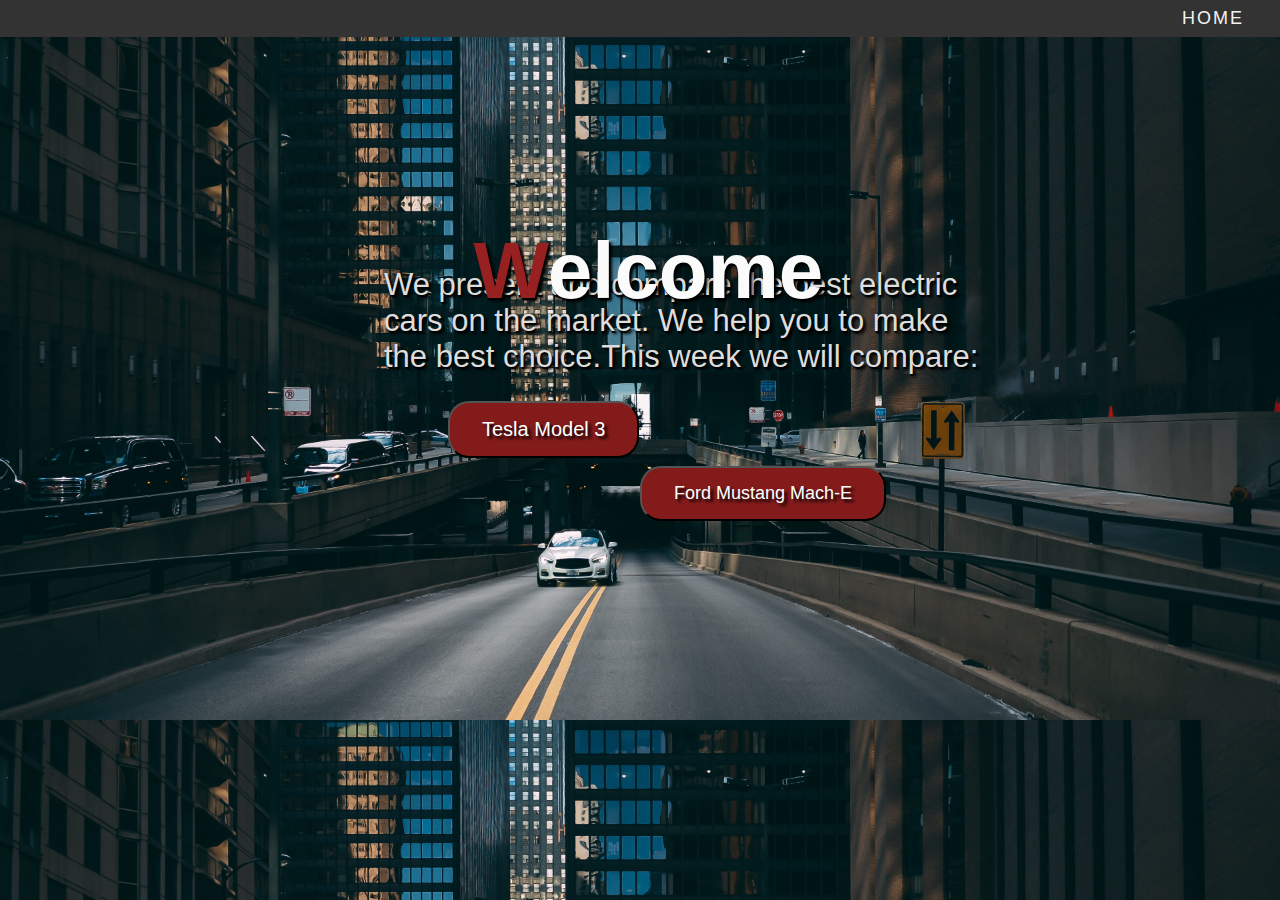
<file: carweb/index.html>
<!DOCTYPE html>
<html>
<head>
    <meta charset="UTF-8">
    <title>Home Paje</title>
    <link rel="stylesheet" href="style.css">
</head>
<body>
    <div class="navbar">
        <ul>
        <a class="active" href="file:///C:/Users/Teodora/Dropbox/PC/Desktop/carweb/index.html"><i class="fa fa-fw fa-home"></i> Home</a>
  
        </ul>​

</div> 
<content>
<h1><span>W</span>elcome</h1>

<p>We present and compare the best 
    electric <br>cars on the market. We help you to make<br> the best choice.This week we will compare:</p>
    <a href="C:/Users/Teodora/Dropbox/PC/Desktop/carweb/index2.html">
    <button class="button1 button1">Tesla Model 3</button>
    </a>
<a href="C:/Users/Teodora/Dropbox/PC/Desktop/carweb/index3.html">
    <button class="button2 button2">Ford Mustang Mach-E</button>
</a>
</content>


</div>
</div>
    </div>
</body>
</html>
</file>
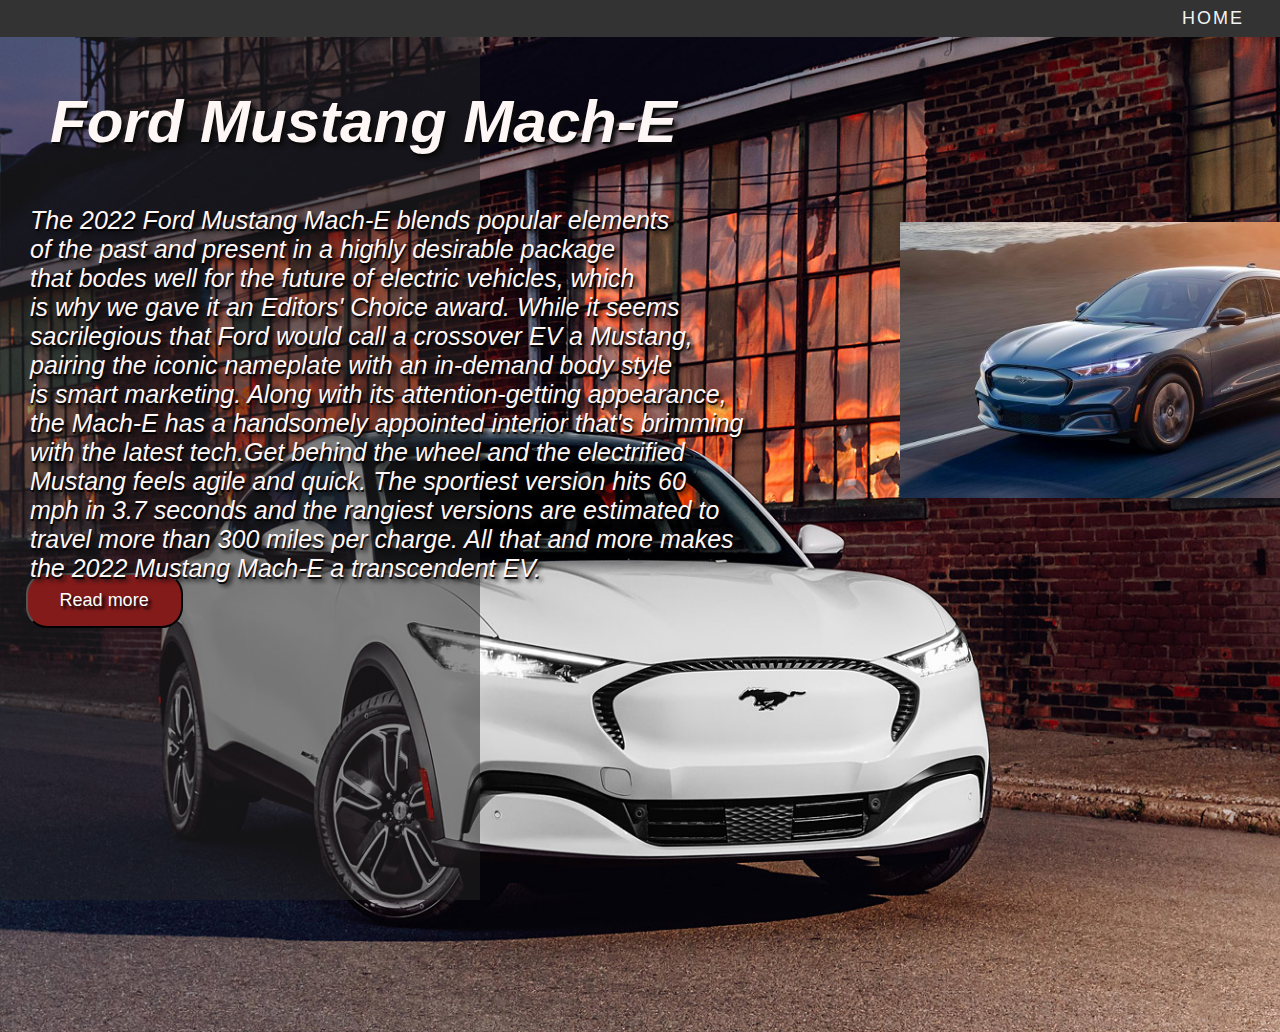
<file: carweb/FordM-E.html>
<!DOCTYPE html>
<html>
<head>
    <meta charset="UTF-8">
    <title>Home Paje</title>
    <link rel="stylesheet" href="style3.css">
</head>
<body>
    <div class="navbar">
        <ul>
        <a class="active" href="file:///C:/Users/Teodora/Dropbox/PC/Desktop/carweb/homePage.html"><i class="fa fa-fw fa-home"></i> Home</a>

        </ul>
</div>        <content> 
    <h1> Ford Mustang Mach-E</h1>
    <p>The 2022 Ford Mustang Mach-E blends popular elements <br>
        of the
past and present in a highly desirable package <br>that bodes
well for the future of electric vehicles, which<br> is why we
gave it an Editors' Choice award. While it seems<br> sacrilegious
that Ford would call a crossover EV a Mustang,<br> pairing the iconic 
nameplate with an in-demand body style<br> is smart marketing. Along 
with its attention-getting appearance,<br> the Mach-E has a handsomely
appointed interior that's brimming <br>with the latest tech.Get behind the wheel and the electrified<br> Mustang feels agile
 and quick. The sportiest version hits 60 <br>mph in 3.7 seconds and the
 rangiest versions are estimated to<br> travel more than 300 miles per
charge. All that and more makes<br> the 2022 Mustang Mach-E a transcendent EV.


        </p>
</content>
<a>
<a href="readMoreFord.docx">
<button class="button2 button2">Read more</button>
</a>


    <div class="bg">
    </div>
    </div>
   <div class="wrapper">
  <img src="fifi.jpg">
  <img src="fordin.jpg">
  
</div>

    
</body>
</html>
</file>
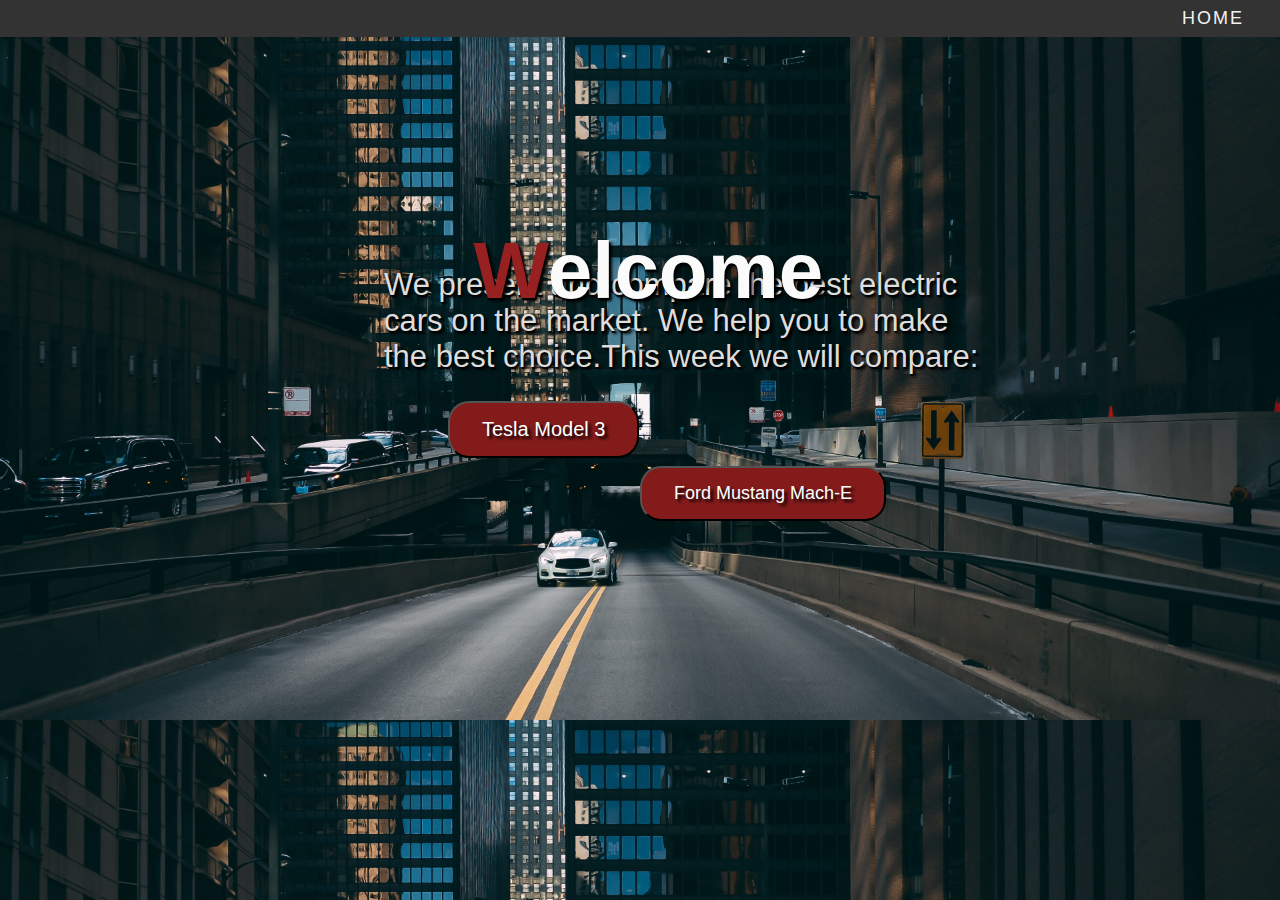
<file: carweb/homePage.html>
<!DOCTYPE html>
<html>
<head>
    <meta charset="UTF-8">
    <title>Home Paje</title>
    <link rel="stylesheet" href="style.css">
</head>
<body>
    <div class="navbar">
        <ul>
        <a class="active" href="file:///C:/Users/Teodora/Dropbox/PC/Desktop/carweb/index.html"><i class="fa fa-fw fa-home"></i> Home</a>
  
        </ul>​

</div> 
<content>
<h1><span>W</span>elcome</h1>

<p>We present and compare the best 
    electric <br>cars on the market. We help you to make<br> the best choice.This week we will compare:</p>
    <a href="file:///C:/Users/Teodora/Dropbox/PC/Desktop/carweb/TeslaM3.html">
    <button class="button1 button1">Tesla Model 3</button>
    </a>
<a href="file:///C:/Users/Teodora/Dropbox/PC/Desktop/carweb/FordM-E.html">
    <button class="button2 button2">Ford Mustang Mach-E</button>
</a>
</content>


</div>
</div>
    </div>
</body>
</html>
</file>
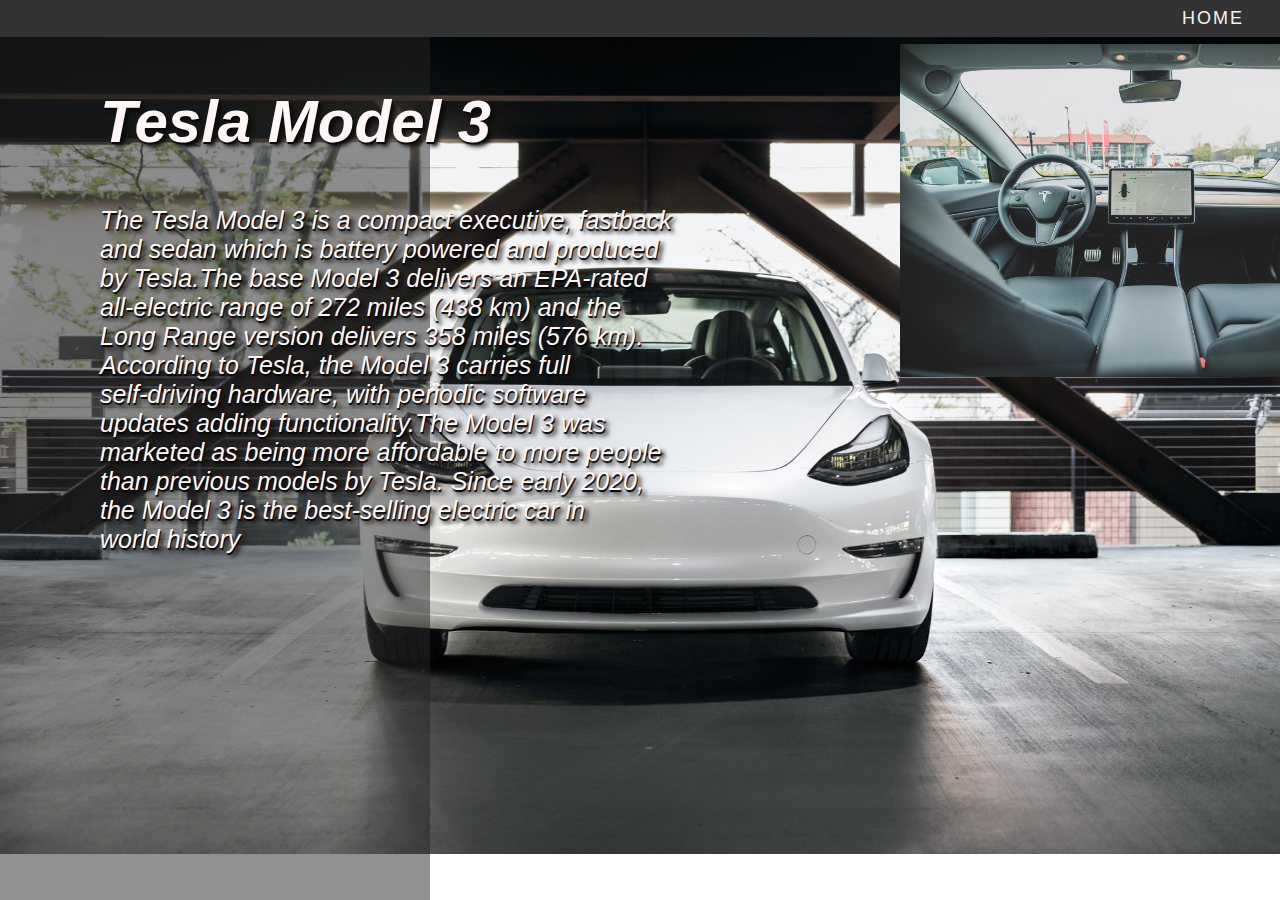
<file: carweb/index2.html>
<!DOCTYPE html>
<html>
<head>
    <meta charset="UTF-8">
    <title>Home Paje</title>
    <link rel="stylesheet" href="style2.css">
</head>
<body>
    <div class="navbar">
        <ul>
        <a class="active" href="file:///C:/Users/Teodora/Dropbox/PC/Desktop/carweb/index.html"><i class="fa fa-fw fa-home"></i> Home</a>
        </ul>
</div>        <content> 
    <h1> Tesla Model 3</h1>
    <p>The Tesla Model 3 is a compact executive,
           fastback<br> and sedan which is 
        battery powered and produced<br> by Tesla.The base Model 3 delivers an EPA-rated<br> 
        all-electric range of 272 miles (438 km) and the<br> Long Range version delivers
        358 miles (576 km).<br> According to Tesla, the Model 3 carries full<br> self-driving 
        hardware, with periodic software<br> updates adding functionality.The Model 3 was<br>
        marketed as being more affordable to more people<br> than previous models by Tesla.
        Since early 2020, <br>the Model 3 is the best-selling electric car in<br> world history 
        </p>
</content>


    <div class="bg">
    </div>
    </div>
   <div class="wrapper">
  <img src="intesla.jpg">
  <img src="tesla3d.jpg">
  
</div>

    
</body>
</html>
</file>
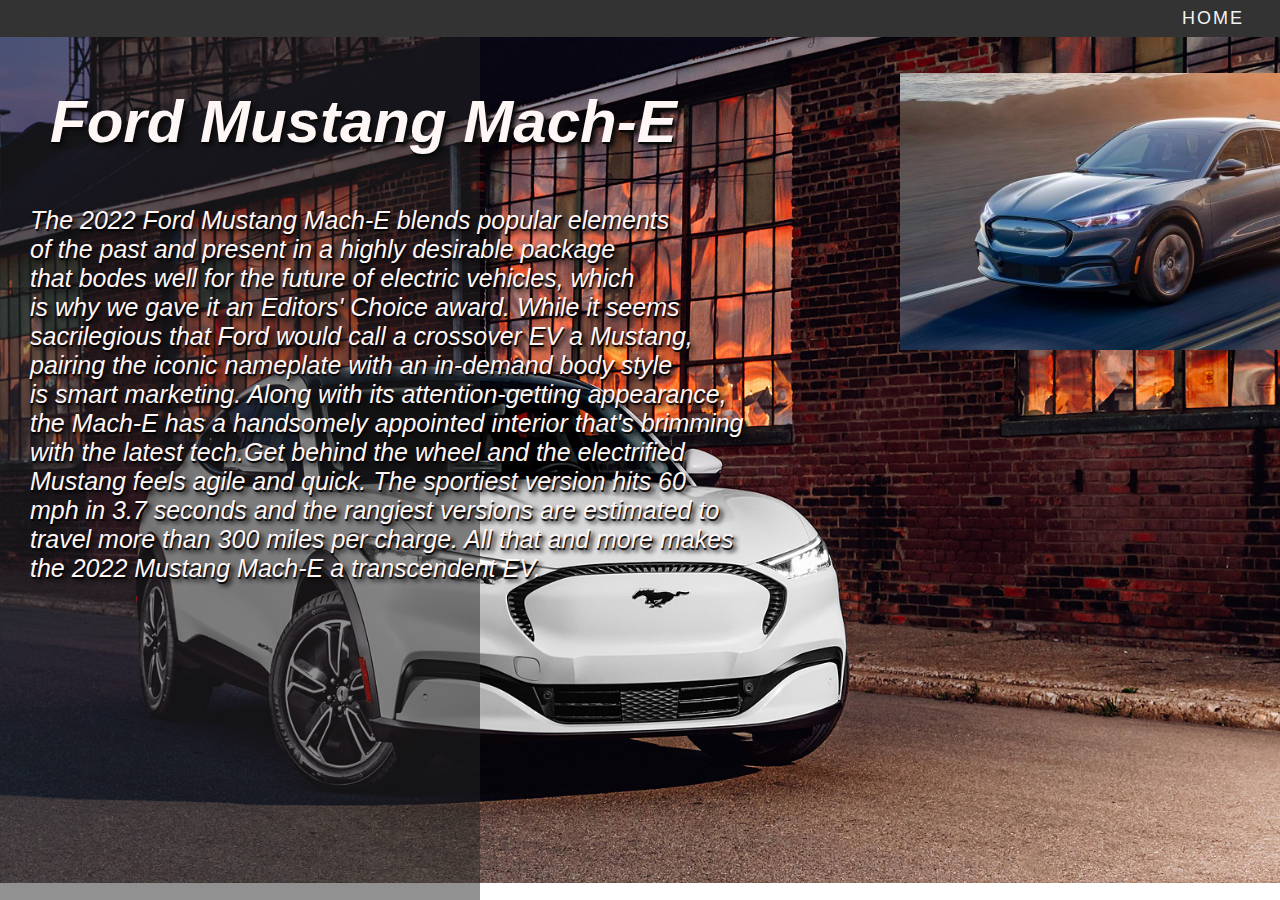
<file: carweb/index3.html>
<!DOCTYPE html>
<html>
<head>
    <meta charset="UTF-8">
    <title>Home Paje</title>
    <link rel="stylesheet" href="style3.css">
</head>
<body>
    <div class="navbar">
        <ul>
        <a class="active" href="file:///C:/Users/Teodora/Dropbox/PC/Desktop/carweb/index.html"><i class="fa fa-fw fa-home"></i> Home</a>

        </ul>
</div>        <content> 
    <h1> Ford Mustang Mach-E</h1>
    <p>The 2022 Ford Mustang Mach-E blends popular elements <br>
        of the
past and present in a highly desirable package <br>that bodes
well for the future of electric vehicles, which<br> is why we
gave it an Editors' Choice award. While it seems<br> sacrilegious
that Ford would call a crossover EV a Mustang,<br> pairing the iconic 
nameplate with an in-demand body style<br> is smart marketing. Along 
with its attention-getting appearance,<br> the Mach-E has a handsomely
appointed interior that's brimming <br>with the latest tech.Get behind the wheel and the electrified<br> Mustang feels agile
 and quick. The sportiest version hits 60 <br>mph in 3.7 seconds and the
 rangiest versions are estimated to<br> travel more than 300 miles per
charge. All that and more makes<br> the 2022 Mustang Mach-E a transcendent EV.


        </p>
</content>


    <div class="bg">
    </div>
    </div>
   <div class="wrapper">
  <img src="fifi.jpg">
  <img src="fordin.jpg">
  
</div>

    
</body>
</html>
</file>
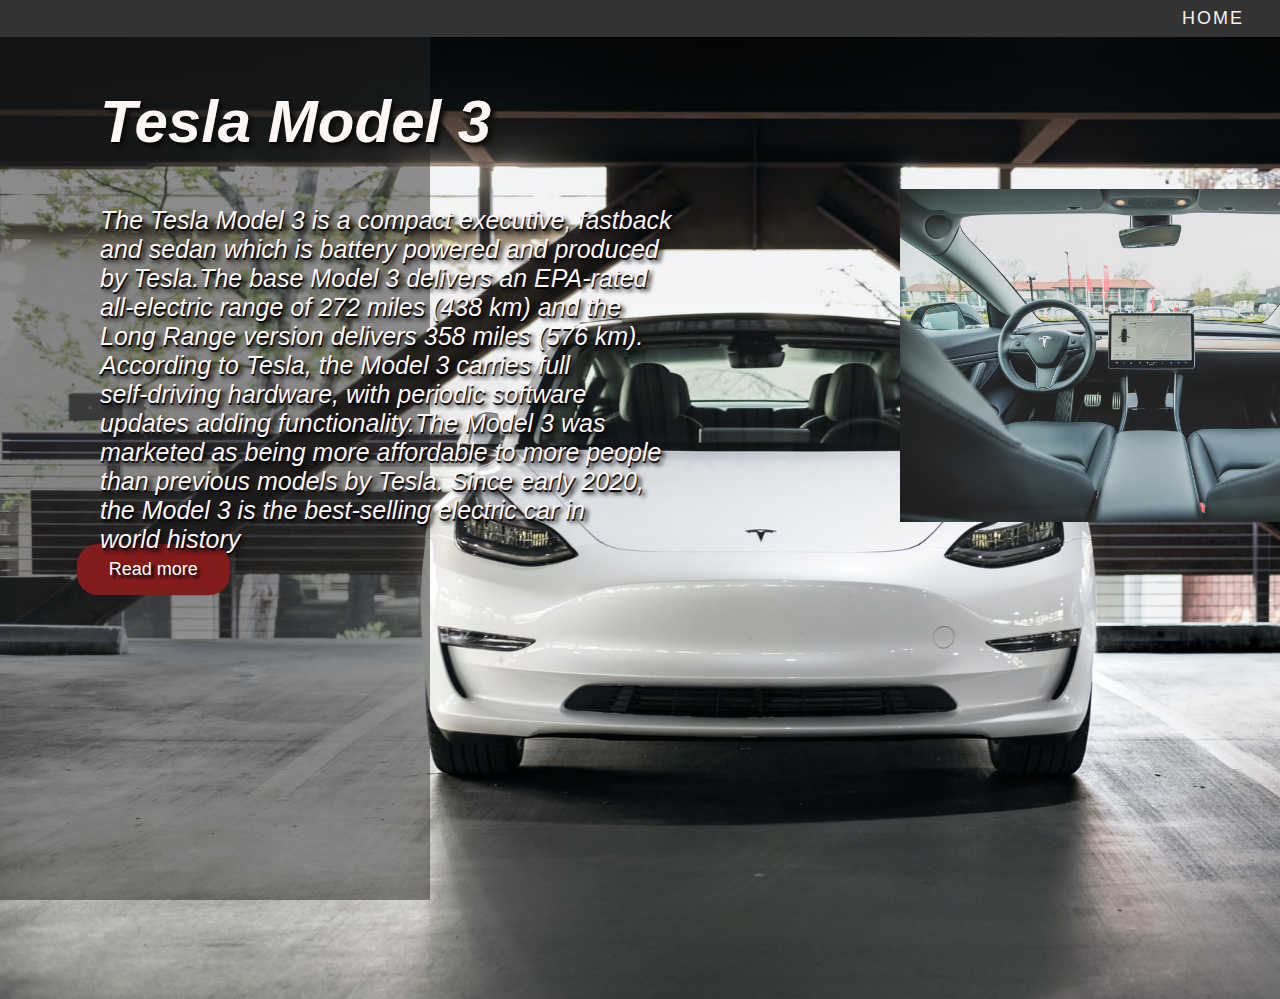
<file: carweb/TeslaM3.html>
<!DOCTYPE html>
<html>
<head>
    <meta charset="UTF-8">
    <title>Home Paje</title>
    <link rel="stylesheet" href="style2.css">
</head>
<body>
    <div class="navbar">
        <ul>
        <a class="active" href="file:///C:/Users/Teodora/Dropbox/PC/Desktop/carweb/homePage.html"><i class="fa fa-fw fa-home"></i> Home</a>
        </ul>
</div>        <content> 
    <h1> Tesla Model 3</h1>
    <p>The Tesla Model 3 is a compact executive,
           fastback<br> and sedan which is 
        battery powered and produced<br> by Tesla.The base Model 3 delivers an EPA-rated<br> 
        all-electric range of 272 miles (438 km) and the<br> Long Range version delivers
        358 miles (576 km).<br> According to Tesla, the Model 3 carries full<br> self-driving 
        hardware, with periodic software<br> updates adding functionality.The Model 3 was<br>
        marketed as being more affordable to more people<br> than previous models by Tesla.
        Since early 2020, <br>the Model 3 is the best-selling electric car in<br> world history 
        </p>
</content>
<a href="readMoreTesla.docx"
<button class="button2 button2">Read more</button>
</a>


    <div class="bg">
    </div>
    </div>
   <div class="wrapper">
  <img src="intesla.jpg">
  <img src="tesla3d.jpg">
  
</div>

    
</body>
</html>
</file>
<file: carweb/style.css>
*{
    margin: 0;
    padding: 0;
    font-family: sans-serif;
}body {
    background-image: url(back3.jpg);
    background-size: cover;

}.navbar {
    overflow: hidden;
    background-color: #333;
  }
  
  .navbar a {
    float: right;
    color: #f2f2f2;
    text-align: center;
    padding: 8px 36px;
    text-decoration: none;
    text-transform: uppercase;
    font-size: 18px;
  }
  
  .navbar a:hover {
    background-color: #ddd;
    color: black;
  }.navbar ul{
      letter-spacing: 2px;
  } ul h1 {
      position: absolute;
      padding: 3px;
      float: left;
      margin-left: 2%;
      font-family:Georgia, 'Times New Roman', Times, serif;
      color: #bdc3c7;
  
  }content h1 {
      
      position: absolute;
      top: 25%;
      left: 37%;
      font-size: 80px;
      color: rgb(251, 251, 251);
      text-shadow: 3px 3px 3px #000000, 1px 2px 1px #000000;
      
  
  }span{
    color: #972020;
  }p{
    color: #ddd;
    font-size: 31px;
    padding-top: 18%;
    margin-left: 30%;
    text-shadow: 3px 3px 3px #000000, 1px 2px 1px #000000;
    
  }.button1{
    background-color:#841b1b; 
  border-radius: 21px;
  color: white;
  padding: 15px 32px;
  text-align: center;
  text-decoration: none;
  display: inline-block;
  margin: 4px 2px;
  cursor: pointer;
  margin-top: 2%;
  margin-left: 35%;
  font-size: 20px;
  text-shadow: 3px 3px 3px #000000;
  
  }.button2{
    background-color:#841b1b; 
  border-radius: 21px;
  color: white;
  padding: 15px 32px;
  text-align: center;
  text-decoration: none;
  display: inline-block;
  margin: 4px 2px;
  cursor: pointer;
  margin-left: 50%;
  font-size: 18px;
  text-shadow: 3px 3px 3px #000000;


  }
</file>
<file: carweb/style3.css>
*{
    margin: 0;
    padding: 0;
    font-family: sans-serif;
}body {
    background-image: url(forddd.jpg);
    background-size: cover;
    background-repeat: no-repeat;
    overflow: hidden;
}.navbar {
    overflow: hidden;
    background-color: #333;
}.navbar a {
    float: right;
    color: #f2f2f2;
    text-align: center;
    padding: 8px 36px;
    text-decoration: none;
    text-transform: uppercase;
    font-size: 18px;
  }
  
  .navbar a:hover {
    background-color: #ddd;
    color: black;
  }.navbar ul{
      letter-spacing: 2px;
  } ul h1 {
      position: absolute;
      padding: 3px;
      float: left;
      margin-left: 2%;
      font-family:Georgia, 'Times New Roman', Times, serif;
      color: #bdc3c7;
  
  }.bg{
    position: absolute;
    right: 800px;
    top: 0;
    background-color: rgba(36, 35, 35, 0.5);
    width: 50%;
    height: 100%;
    z-index: -1;

}h1 {
    color: rgb(255, 246, 246);
    font-family: Arial, Helvetica, sans-serif;
    font-size: 60px;
    font-style: oblique;
    font-weight: 1010;
    text-align: left;
    position: relative;
    top: 50px;
    right: -50px;
    text-shadow: 4px 4px 4px #0c0c0c, 1px 2px 1px #000000;

}p{
    color: rgb(255, 246, 246);
    font-family: Arial, Helvetica, sans-serif;
    font-size: 25px;
    font-style: oblique;
    top: 100px;
    right: -30px;
    text-align: left;
    position: relative;
    text-shadow: 4px 4px 4px #0c0c0c, 1px 2px 1px #000000;
    

}@keyframes img-1 {
    0% {
      opacity: 1;
    }
    44% {
      opacity: 1;
    }
    50% {
      opacity: 0;
    }
    94% {
      opacity: 0;
    }
    100% {
      opacity: 1;
    }
  }
  
  @keyframes img-2 {
    0% {
      opacity: 0;
    }
    44% {
      opacity: 0;
    }
    50% {
      opacity: 1;
    }
    94% {
      opacity: 1;
    }
    100% {
      opacity: 0;
    }
  }
  
  .wrapper {
    position: relative;
    left: 900px;
    top: -410px;
    width: 500px;
    height: 400px;
  }
  
  .wrapper img:first-child {
    position: absolute;
    width: 100%;
    opacity: 1;
    animation: img-1 8s infinite;  
  }
  
  .wrapper img:last-child {
    position: absolute;
    width: 100%;
    opacity: 0;
    animation: img-2 8s infinite;
  }.button2{
    background-color:#841b1b; 
  border-radius: 21px;
  color: white;
  padding: 15px 32px;
  text-align: center;
  text-decoration: none;
  display: inline-block;
  margin: 4px 2px;
  cursor: pointer;
  margin-left: 2%;
  margin-top: 7%;
  font-size: 18px;
  text-shadow: 3px 3px 3px #000000;


  }
</file>
<file: carweb/style2.css>
*{
    margin: 0;
    padding: 0;
    font-family: sans-serif;
}body {
    background-image: url(3d1.jpg);
    background-size: cover;
    background-repeat: no-repeat;
    overflow: hidden;
}.navbar {
    overflow: hidden;
    background-color: #333;
}.navbar a {
    float: right;
    color: #f2f2f2;
    text-align: center;
    padding: 8px 36px;
    text-decoration: none;
    text-transform: uppercase;
    font-size: 18px;
  }
  
  .navbar a:hover {
    background-color: #ddd;
    color: black;
  }.navbar ul{
      letter-spacing: 2px;
  } ul h1 {
      position: absolute;
      padding: 3px;
      float: left;
      margin-left: 2%;
      font-family:Georgia, 'Times New Roman', Times, serif;
      color: #bdc3c7;
  
  }.bg{
    position: absolute;
    right: 850px;
    top: 0;
    background-color: rgba(36, 35, 35, 0.5);
    width: 50%;
    height: 100%;
    z-index: -1;

}h1 {
    color: rgb(255, 246, 246);
    font-family: Arial, Helvetica, sans-serif;
    font-size: 60px;
    font-style: oblique;
    font-weight: 1010;
    text-align: left;
    position: relative;
    top: 50px;
    right: -100px;
    text-shadow: 4px 4px 4px #0c0c0c, 1px 2px 1px #000000;

}p{
    color: rgb(255, 246, 246);
    font-family: Arial, Helvetica, sans-serif;
    font-size: 25px;
    font-style: oblique;
    top: 100px;
    right: -100px;
    text-align: left;
    position: relative;
    text-shadow: 4px 4px 4px #0c0c0c, 1px 2px 1px #000000;
    

}@keyframes img-1 {
    0% {
      opacity: 1;
    }
    44% {
      opacity: 1;
    }
    50% {
      opacity: 0;
    }
    94% {
      opacity: 0;
    }
    100% {
      opacity: 1;
    }
  }
  
  @keyframes img-2 {
    0% {
      opacity: 0;
    }
    44% {
      opacity: 0;
    }
    50% {
      opacity: 1;
    }
    94% {
      opacity: 1;
    }
    100% {
      opacity: 0;
    }
  }
  
  .wrapper {
    position: relative;
    left: 900px;
    top: -410px;
    width: 500px;
    height: 400px;
  }
  
  .wrapper img:first-child {
    position: absolute;
    width: 100%;
    opacity: 1;
    animation: img-1 8s infinite;  
  }
  
  .wrapper img:last-child {
    position: absolute;
    width: 100%;
    opacity: 0;
    animation: img-2 8s infinite;
  }.button2{
    background-color:#841b1b; 
  border-radius: 21px;
  color: white;
  padding: 15px 32px;
  text-align: center;
  text-decoration: none;
  display: inline-block;
  margin: 4px 2px;
  cursor: pointer;
  margin-left: 6%;
  margin-top: 7%;
  font-size: 18px;
  text-shadow: 3px 3px 3px #000000;


  }
</file>
